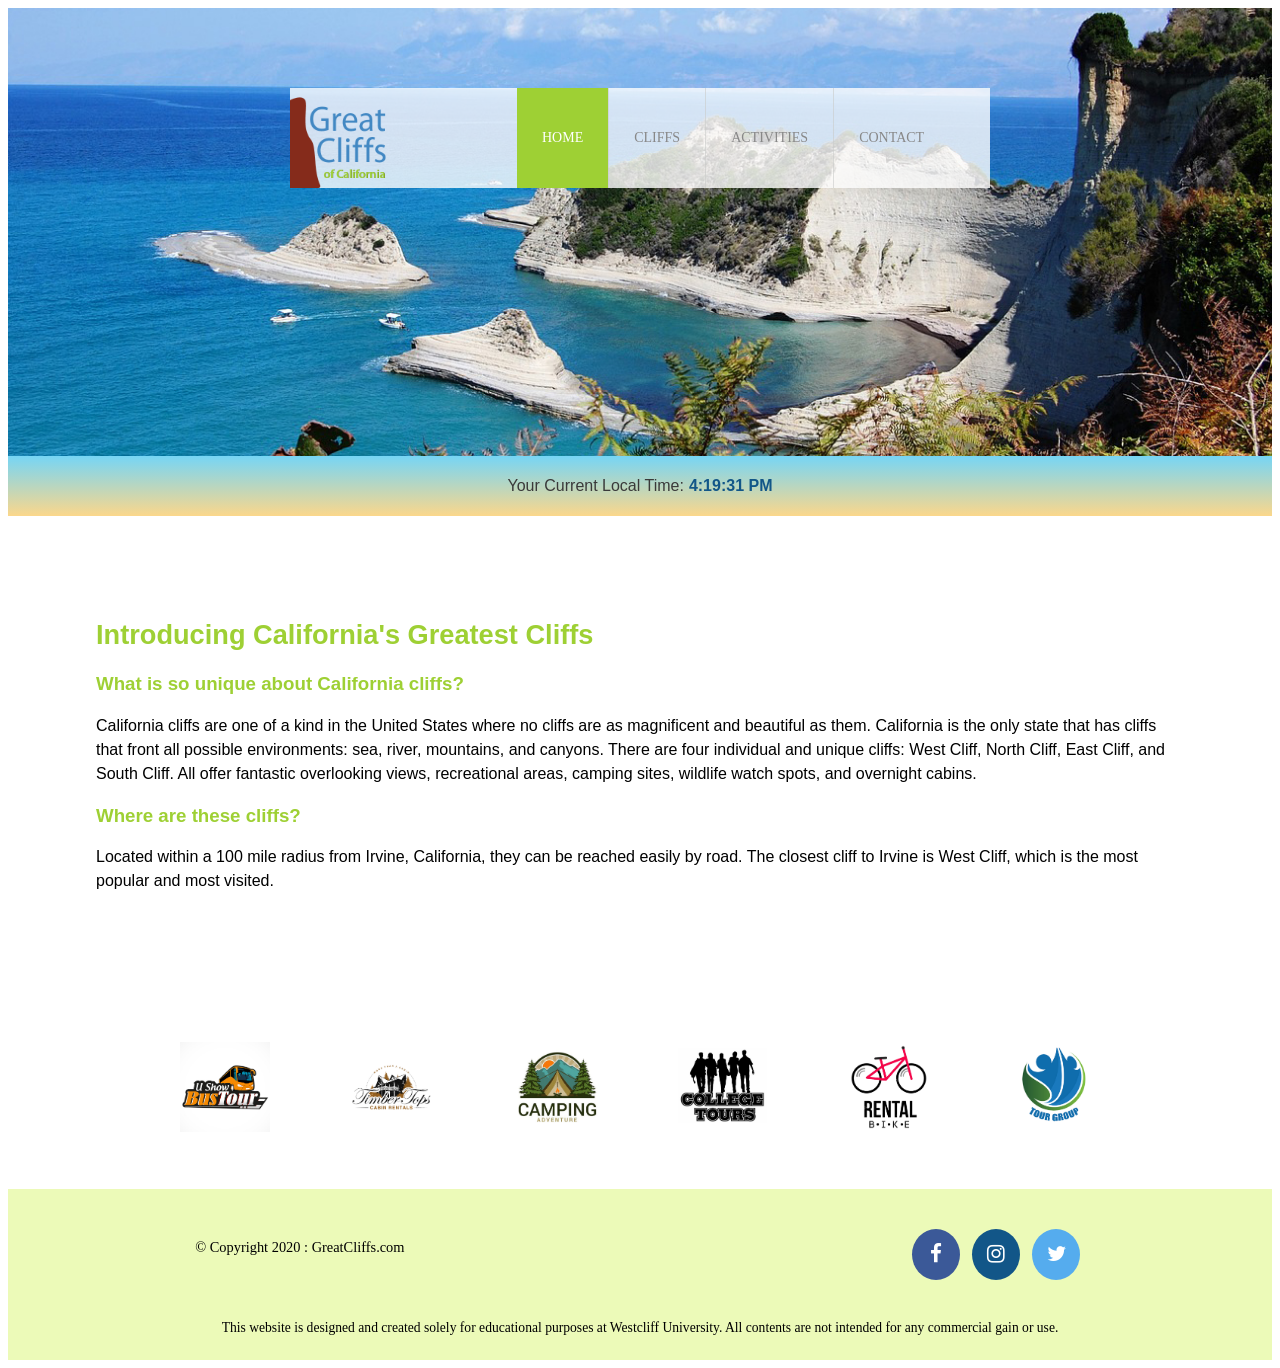
<file: index.html>
<!DOCTYPE html>
<html>

<head>
    <title>Great Cliffs</title>
    <meta charset="utf-8">

    <link rel="stylesheet"
        href="https://cdnjs.cloudflare.com/ajax/libs/font-awesome/4.7.0/css/font-awesome.min.css">

    <link rel="stylesheet" href="styles.css">
</head>

<body id="home">

    <div id="container">

        <header>

            <div class="main-header">

                <div class="logo">
                    <img src="images/logo.png" alt="Great Cliffs Logo" width="125">
                </div>

                <nav class="main-menu">
                    <ul>
                        <li class="active">
                            <a href="index.html">Home</a>
                        </li>

                        <li>
                            <a href="cliffs.html">Cliffs</a>
                        </li>

                        <li>
                            <a href="activities.html">Activities</a>
                        </li>

                        <li>
                            <a href="contact.html">Contact</a>
                        </li>
                    </ul>
                </nav>

            </div>

        </header>

        <section id="timeofday">
            <span>Your Current Local Time: </span>
            <span id="clock"></span>
        </section>

        <main>

            <h2>Introducing California's Greatest Cliffs</h2>

            <h3>What is so unique about California cliffs?</h3>

            <p>
                California cliffs are one of a kind in the United States where no cliffs are as magnificent and
                beautiful as them. California is the only state that has cliffs that front all possible
                environments: sea, river, mountains, and canyons. There are four individual and unique cliffs:
                West Cliff, North Cliff, East Cliff, and South Cliff. All offer fantastic overlooking views,
                recreational areas, camping sites, wildlife watch spots, and overnight cabins.
            </p>

            <h3>Where are these cliffs?</h3>

            <p>
                Located within a 100 mile radius from Irvine, California, they can be reached easily by road.
                The closest cliff to Irvine is West Cliff, which is the most popular and most visited.
            </p>

        </main>

        <section>

            <ul id="partners">

                <!--
                <li class="partner">
                    <img src="images/partners/partner-bustour.png" alt="Partner Bus Tours">
                </li>

                <li class="partner">
                    <img src="images/partners/partner-cabinrental.png" alt="Partner Cabin Rental">
                </li>

                <li class="partner">
                    <img src="images/partners/partner-campingadv.png" alt="Partner Camping Adventure">
                </li>

                <li class="partner">
                    <img src="images/partners/partner-collegetours.png" alt="Partner College Tours">
                </li>

                <li class="partner">
                    <img src="images/partners/partner-rentalbike.png" alt="Partner Bike Rentals">
                </li>

                <li class="partner">
                    <img src="images/partners/partner-tourgroup.png" alt="Partner Tour Group">
                </li>
                -->

            </ul>

        </section>

        <footer>

            <div id="nondisclaimer">

                <div class="copy">
                    &copy; Copyright 2020 : GreatCliffs.com
                </div>

                <div class="social">
                    <a href="#" class="fa fa-facebook" aria-label="Facebook"></a>
                    <a href="#" class="fa fa-instagram" aria-label="Instagram"></a>
                    <a href="#" class="fa fa-twitter" aria-label="Twitter"></a>
                </div>

            </div>

            <div id="disclaimer">
                <p>
                    This website is designed and created solely for educational purposes at Westcliff University.
                    All contents are not intended for any commercial gain or use.
                </p>
            </div>

        </footer>

    </div>

    <script>
        function currentTime() {

            var d = new Date();
            var hr = d.getHours();
            var min = d.getMinutes();
            var sec = d.getSeconds();
            var ampm;

            if (sec < 10) {
                sec = "0" + sec;
            }

            if (min < 10) {
                min = "0" + min;
            }

            if (hr === 12) {
                ampm = "PM";
            } else if (hr > 12) {
                hr = hr - 12;
                ampm = "PM";
            } else {
                ampm = "AM";
            }

            if (hr === 0) {
                hr = 12;
            }

            var time = hr + ":" + min + ":" + sec + " " + ampm;

            document.getElementById("clock").innerText = time;
        }

        currentTime();

        setInterval(currentTime, 1000);
    </script>

    <script src="js/site.js"></script>

</body>

</html>
</file>
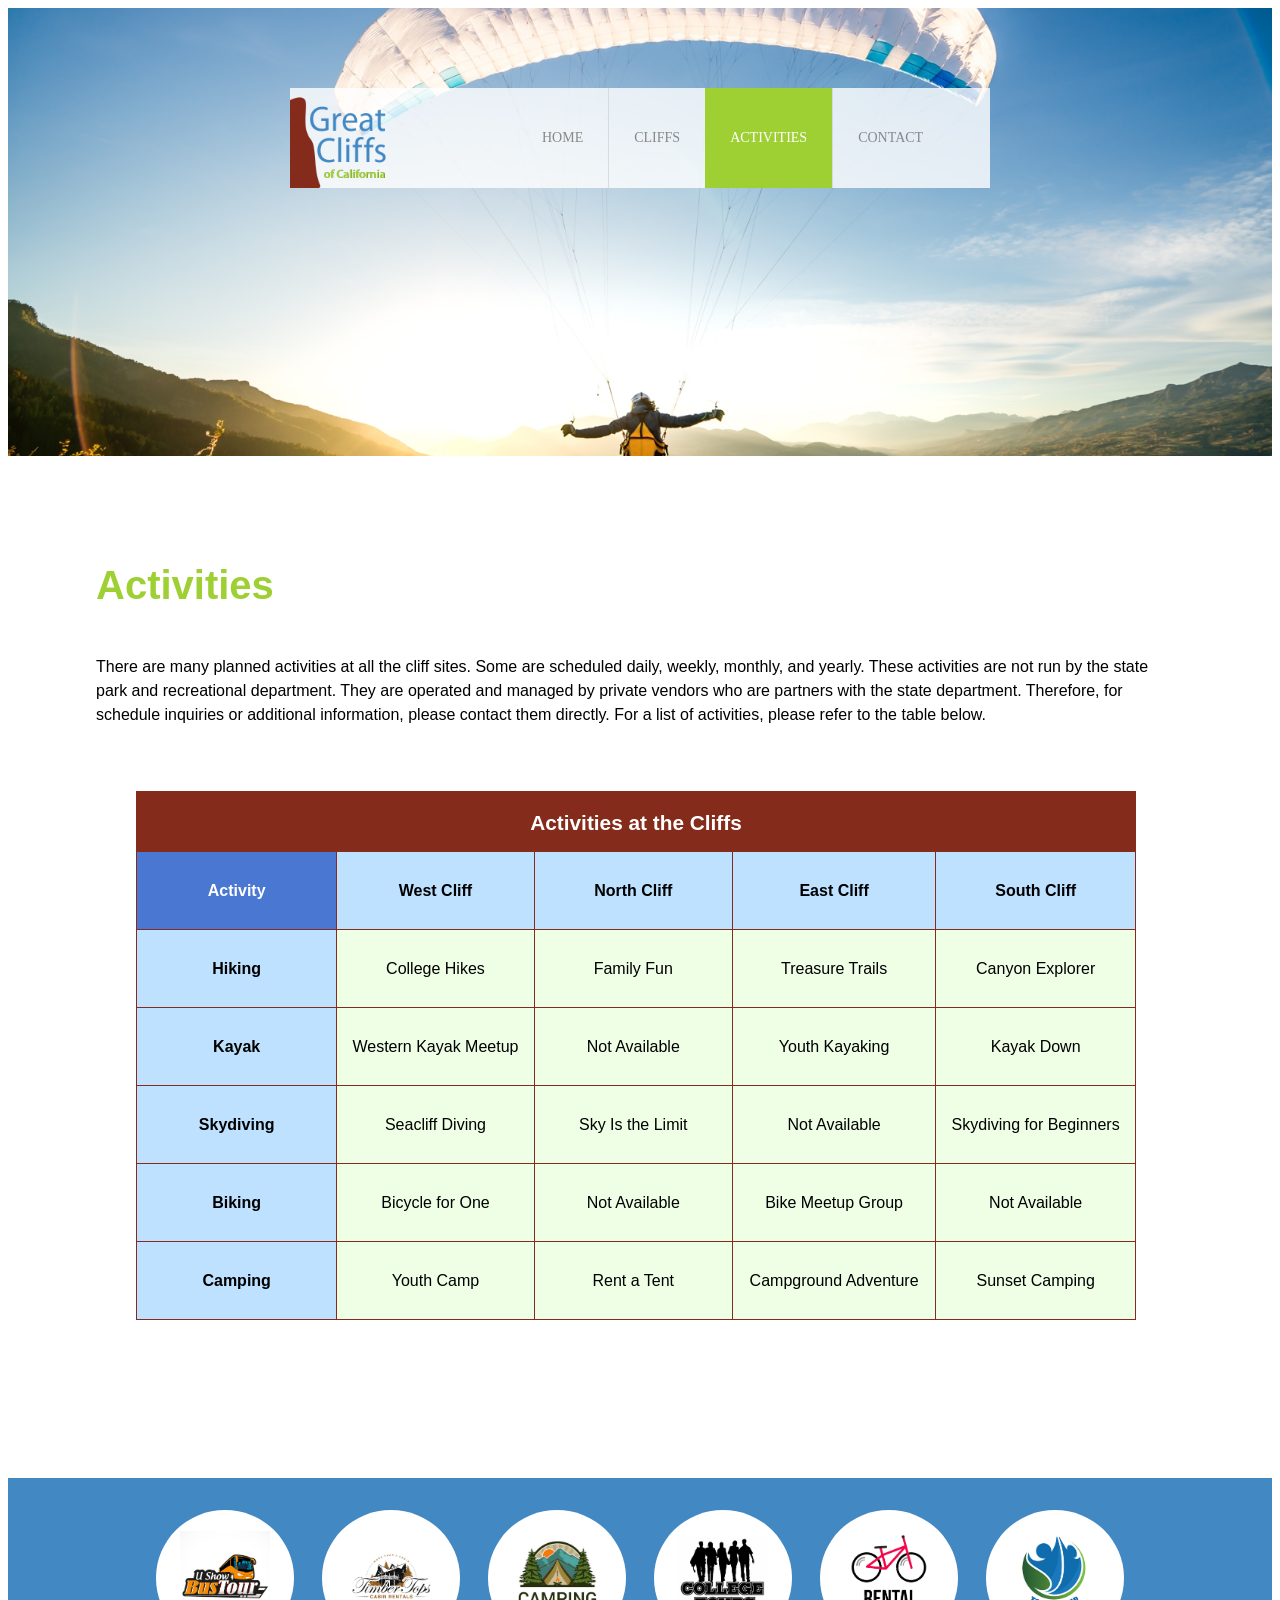
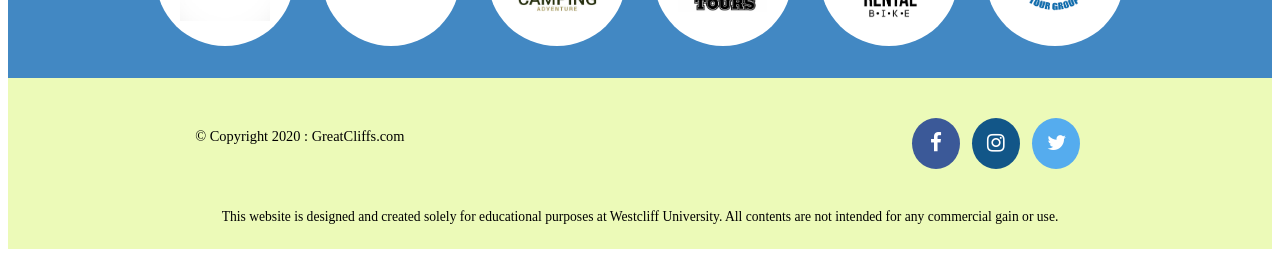
<file: activities.html>
<!DOCTYPE html>
<html>

<head>
    <title>Great Cliffs</title>
    <meta charset="utf-8">

    <link rel="stylesheet"
        href="https://cdnjs.cloudflare.com/ajax/libs/font-awesome/4.7.0/css/font-awesome.min.css">

    <link rel="stylesheet" href="styles.css">
</head>

<body id="activities">

    <div id="container">

        <header>

            <div class="main-header">

                <div class="logo">
                    <img src="images/logo.png"
                        alt="Great Cliffs Logo"
                        width="125">
                </div>

                <nav class="main-menu">
                    <ul>
                        <li>
                            <a href="index.html">Home</a>
                        </li>

                        <li>
                            <a href="cliffs.html">Cliffs</a>
                        </li>

                        <li class="active">
                            <a href="activities.html">Activities</a>
                        </li>

                        <li>
                            <a href="contact.html">Contact</a>
                        </li>
                    </ul>
                </nav>

            </div>

        </header>

        <main>

            <h1>Activities</h1>

            <p>
                There are many planned activities at all the cliff sites.
                Some are scheduled daily, weekly, monthly, and yearly.
                These activities are not run by the state park and
                recreational department. They are operated and managed
                by private vendors who are partners with the state
                department. Therefore, for schedule inquiries or
                additional information, please contact them directly.
                For a list of activities, please refer to the table below.
            </p>

            <table>

                <caption>Activities at the Cliffs</caption>

                <thead>
                    <tr>
                        <th>Activity</th>
                        <th>West Cliff</th>
                        <th>North Cliff</th>
                        <th>East Cliff</th>
                        <th>South Cliff</th>
                    </tr>
                </thead>

                <tbody>

                    <tr>
                        <td>Hiking</td>
                        <td>College Hikes</td>
                        <td>Family Fun</td>
                        <td>Treasure Trails</td>
                        <td>Canyon Explorer</td>
                    </tr>

                    <tr>
                        <td>Kayak</td>
                        <td>Western Kayak Meetup</td>
                        <td>Not Available</td>
                        <td>Youth Kayaking</td>
                        <td>Kayak Down</td>
                    </tr>

                    <tr>
                        <td>Skydiving</td>
                        <td>Seacliff Diving</td>
                        <td>Sky Is the Limit</td>
                        <td>Not Available</td>
                        <td>Skydiving for Beginners</td>
                    </tr>

                    <tr>
                        <td>Biking</td>
                        <td>Bicycle for One</td>
                        <td>Not Available</td>
                        <td>Bike Meetup Group</td>
                        <td>Not Available</td>
                    </tr>

                    <tr>
                        <td>Camping</td>
                        <td>Youth Camp</td>
                        <td>Rent a Tent</td>
                        <td>Campground Adventure</td>
                        <td>Sunset Camping</td>
                    </tr>

                </tbody>

            </table>

            <div id="displaySelected">

                <div id="result">
                    <h4>My selected activities to enquire:</h4>
                </div>

                <div id="sendinfo">
                    <input
                        type="email"
                        placeholder="johndoe@gmail.com">

                    <button type="button">Get Info</button>
                </div>

            </div>

        </main>

        <section class="partners-section">

            <ul id="partners">

                <!-- Partner images are created by site.js -->

            </ul>

        </section>

        <footer>

            <div id="nondisclaimer">

                <div class="copy">
                    &copy; Copyright 2020 : GreatCliffs.com
                </div>

                <div class="social">
                    <a href="#"
                        class="fa fa-facebook"
                        aria-label="Facebook"></a>

                    <a href="#"
                        class="fa fa-instagram"
                        aria-label="Instagram"></a>

                    <a href="#"
                        class="fa fa-twitter"
                        aria-label="Twitter"></a>
                </div>

            </div>

            <div id="disclaimer">
                <p>
                    This website is designed and created solely for
                    educational purposes at Westcliff University.
                    All contents are not intended for any commercial
                    gain or use.
                </p>
            </div>

        </footer>

    </div>

    <script src="js/site.js"></script>

    <script src="https://code.jquery.com/jquery-3.7.1.min.js"></script>

    <script src="js/activity.js"></script>

</body>

</html>
</file>
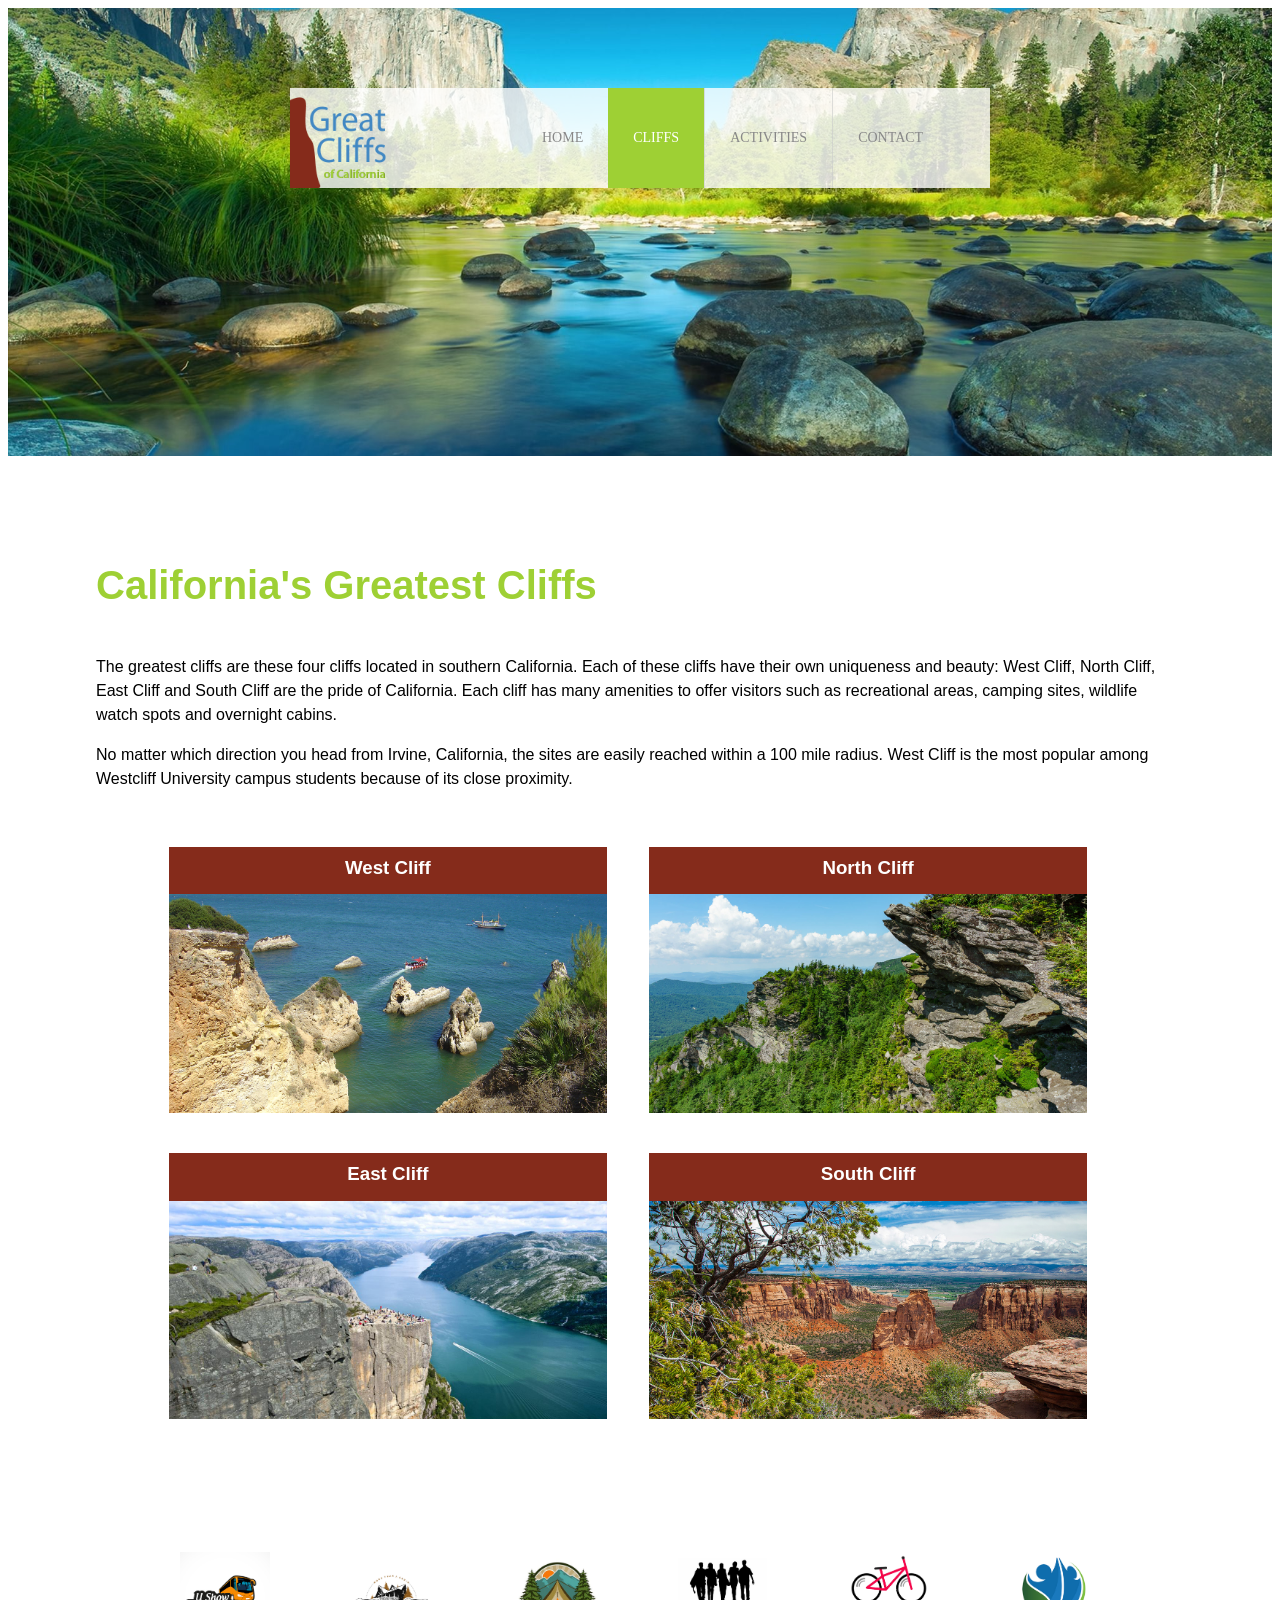
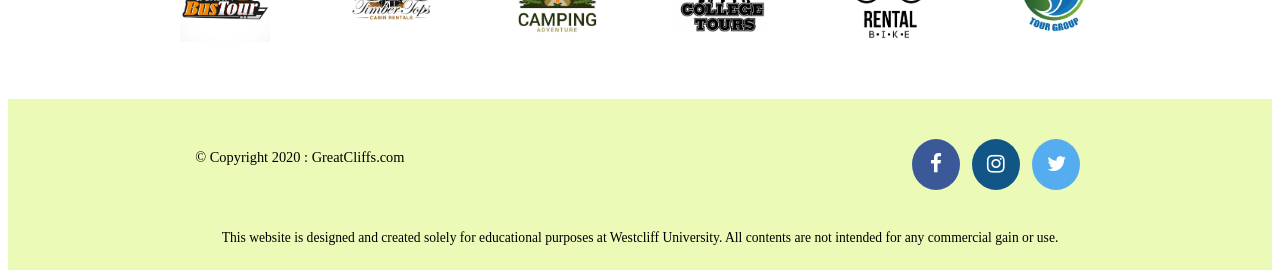
<file: cliffs.html>
<!DOCTYPE html>
<html>

<head>
    <title>Great Cliffs of California</title>
    <meta charset="utf-8">

    <link rel="stylesheet"
        href="https://cdnjs.cloudflare.com/ajax/libs/font-awesome/4.7.0/css/font-awesome.min.css">

    <link rel="stylesheet" href="styles.css">
</head>

<body id="cliffs">

    <div id="container">

        <header>

            <div class="main-header">

                <div class="logo">
                    <img src="images/logo.png" alt="Great Cliffs Logo" width="125">
                </div>

                <nav class="main-menu">
                    <ul>
                        <li>
                            <a href="index.html">Home</a>
                        </li>

                        <li class="active">
                            <a href="cliffs.html">Cliffs</a>
                        </li>

                        <li>
                            <a href="activities.html">Activities</a>
                        </li>

                        <li>
                            <a href="contact.html">Contact</a>
                        </li>
                    </ul>
                </nav>

            </div>

        </header>

        <main>

            <h1>California's Greatest Cliffs</h1>

            <p>
                The greatest cliffs are these four cliffs located in southern California. Each of these cliffs
                have their own uniqueness and beauty: West Cliff, North Cliff, East Cliff and South Cliff are
                the pride of California. Each cliff has many amenities to offer visitors such as recreational
                areas, camping sites, wildlife watch spots and overnight cabins.
            </p>

            <p>
                No matter which direction you head from Irvine, California, the sites are easily reached within
                a 100 mile radius. West Cliff is the most popular among Westcliff University campus students
                because of its close proximity.
            </p>

            <section class="cliffs">

                <div class="site">
                    <h3>West Cliff</h3>
                    <img src="images/cliff-west-sea.jpg" alt="West Cliff" width="1200">
                </div>

                <div class="site">
                    <h3>North Cliff</h3>
                    <img src="images/cliff-north-mountain.jpg" alt="North Cliff" width="1200">
                </div>

                <div class="site">
                    <h3>East Cliff</h3>
                    <img src="images/cliff-east-river.jpg" alt="East Cliff" width="1200">
                </div>

                <div class="site">
                    <h3>South Cliff</h3>
                    <img src="images/cliff-south-canyon.jpg" alt="South Cliff" width="1200">
                </div>

            </section>

        </main>

        <section>

            <ul id="partners">

                <!--
                <li class="partner">
                    <img src="images/partners/partner-bustour.png" alt="Partner Bus Tours">
                </li>

                <li class="partner">
                    <img src="images/partners/partner-cabinrental.png" alt="Partner Cabin Rental">
                </li>

                <li class="partner">
                    <img src="images/partners/partner-campingadv.png" alt="Partner Camping Adventure">
                </li>

                <li class="partner">
                    <img src="images/partners/partner-collegetours.png" alt="Partner College Tours">
                </li>

                <li class="partner">
                    <img src="images/partners/partner-rentalbike.png" alt="Partner Bike Rentals">
                </li>

                <li class="partner">
                    <img src="images/partners/partner-tourgroup.png" alt="Partner Tour Group">
                </li>
                -->

            </ul>

        </section>

        <footer>

            <div id="nondisclaimer">

                <div class="copy">
                    &copy; Copyright 2020 : GreatCliffs.com
                </div>

                <div class="social">
                    <a href="#" class="fa fa-facebook" aria-label="Facebook"></a>
                    <a href="#" class="fa fa-instagram" aria-label="Instagram"></a>
                    <a href="#" class="fa fa-twitter" aria-label="Twitter"></a>
                </div>

            </div>

            <div id="disclaimer">
                <p>
                    This website is designed and created solely for educational purposes at Westcliff University.
                    All contents are not intended for any commercial gain or use.
                </p>
            </div>

        </footer>

    </div>

    <script src="js/site.js"></script>

</body>

</html>
</file>
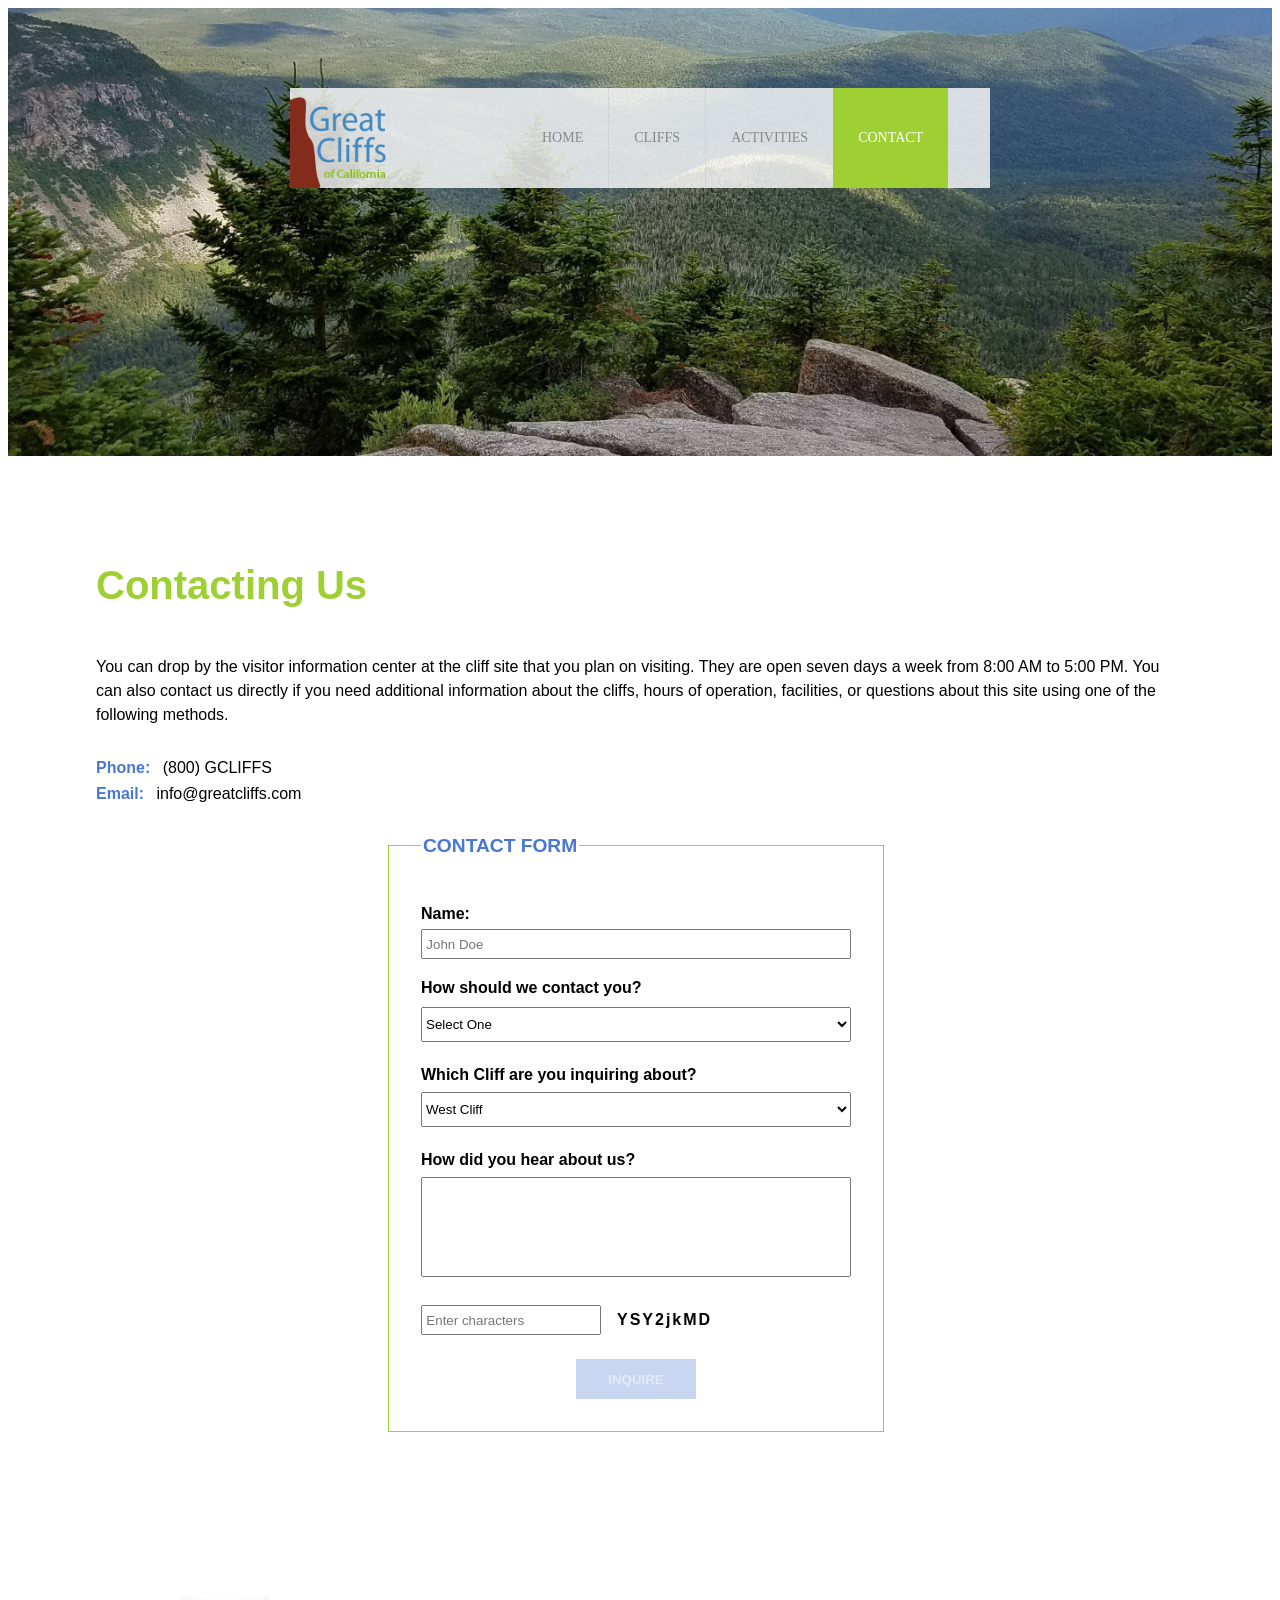
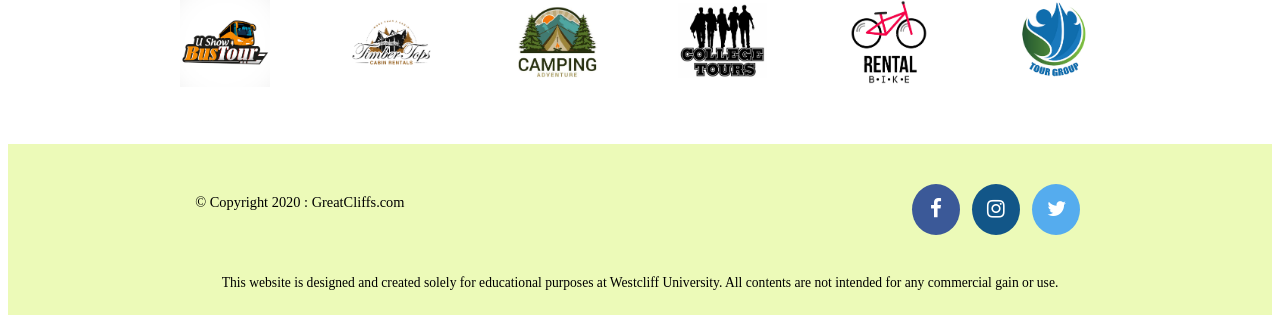
<file: contact.html>
<!DOCTYPE html>
<html>

<head>
    <title>Great Cliffs</title>
    <meta charset="utf-8">

    <link rel="stylesheet" href="https://cdnjs.cloudflare.com/ajax/libs/font-awesome/4.7.0/css/font-awesome.min.css">

    <link rel="stylesheet" href="styles.css">
</head>

<body id="contact" onLoad="disableButton(true)">

    <div id="container">

        <header>

            <div class="main-header">

                <div class="logo">
                    <img src="images/logo.png" alt="Great Cliffs Logo" width="125">
                </div>

                <nav class="main-menu">
                    <ul>
                        <li>
                            <a href="index.html">Home</a>
                        </li>

                        <li>
                            <a href="cliffs.html">Cliffs</a>
                        </li>

                        <li>
                            <a href="activities.html">Activities</a>
                        </li>

                        <li class="active">
                            <a href="contact.html">Contact</a>
                        </li>
                    </ul>
                </nav>

            </div>

        </header>

        <main>

            <h1>Contacting Us</h1>

            <p>
                You can drop by the visitor information center at the cliff site that you plan on visiting.
                They are open seven days a week from 8:00 AM to 5:00 PM. You can also contact us directly
                if you need additional information about the cliffs, hours of operation, facilities,
                or questions about this site using one of the following methods.
            </p>

            <div class="contactinfo">

                <div class="phone">
                    <span>Phone:</span>
                    <span>(800) GCLIFFS</span>
                </div>

                <div class="email">
                    <span>Email:</span>
                    <span>info@greatcliffs.com</span>
                </div>

            </div>

            <form action="/contact" method="post">

                <fieldset>

                    <legend>Contact Form</legend>

                    <div class="textbox">

                        <label for="name">Name:</label>
                        <input type="text" id="name" name="name" placeholder="John Doe" required>

                    </div>

                    <div class="contactmethod">

                        <label for="contact-method">How should we contact you?</label>

                        <select id="contact-method" name="contact-method">
                            <option id="select-contact" value="">Select One</option>
                            <option id="email-option" value="email">Email</option>
                            <option id="phone-option" value="phone">Phone</option>
                        </select>

                        <div id="email-box" class="contact-option">
                            <label for="email">Enter your email:</label>
                            <input type="email" id="email" name="email" placeholder="johndoe@gmail.com">
                        </div>

                        <div id="phone-box" class="contact-option">
                            <label for="phone">Enter your phone:</label>
                            <input type="tel" id="phone" name="phone" placeholder="xxx xxx xxxx">
                        </div>

                    </div>

                    <div class="selectmenu">

                        <label for="cliff">Which Cliff are you inquiring about?</label>

                        <select id="cliff" name="cliff">
                            <option value="west">West Cliff</option>
                            <option value="north">North Cliff</option>
                            <option value="east">East Cliff</option>
                            <option value="south">South Cliff</option>
                        </select>

                    </div>

                    <div class="commentbox">

                        <label for="comments">How did you hear about us?</label>
                        <textarea id="comments" name="comments"></textarea>

                    </div>

                    <div class="randomcode">
                        <input type="text" id="codeentered" name="randomcode" placeholder="Enter characters">
                        <p id="codes"></p>
                    </div>

                    <div class="button">
                        <input type="submit" id="submit" value="Inquire">
                    </div>

                </fieldset>

            </form>

        </main>

        <section>

            <ul id="partners">

                <!--
                <li class="partner">
                    <img src="images/partners/partner-bustour.png" alt="Partner Bus Tours">
                </li>

                <li class="partner">
                    <img src="images/partners/partner-cabinrental.png" alt="Partner Cabin Rental">
                </li>

                <li class="partner">
                    <img src="images/partners/partner-campingadv.png" alt="Partner Camping Adventure">
                </li>

                <li class="partner">
                    <img src="images/partners/partner-collegetours.png" alt="Partner College Tours">
                </li>

                <li class="partner">
                    <img src="images/partners/partner-rentalbike.png" alt="Partner Bike Rentals">
                </li>

                <li class="partner">
                    <img src="images/partners/partner-tourgroup.png" alt="Partner Tour Group">
                </li>
                -->

            </ul>

        </section>

        <footer>

            <div id="nondisclaimer">

                <div class="copy">
                    &copy; Copyright 2020 : GreatCliffs.com
                </div>

                <div class="social">
                    <a href="#" class="fa fa-facebook" aria-label="Facebook"></a>
                    <a href="#" class="fa fa-instagram" aria-label="Instagram"></a>
                    <a href="#" class="fa fa-twitter" aria-label="Twitter"></a>
                </div>

            </div>

            <div id="disclaimer">
                <p>
                    This website is designed and created solely for educational purposes at Westcliff University.
                    All contents are not intended for any commercial gain or use.
                </p>
            </div>

        </footer>

    </div>
    <script src="js/site.js"></script>
    <script src="js/randomcodes.js"></script>

</body>

</html>
</file>
<file: styles.css>
header {
    width: 100%;
    min-height: 400px;
    padding-top: 3em;
}

#home header {
    background-color: lightgrey;
    background-image: url("images/cliff_ocean.jpg");
    background-repeat: no-repeat;
    background-position: center;
    background-size: cover;
}

#cliffs header {
    background-color: lightgrey;
    background-image: url("images/forest_cliff.jpg");
    background-repeat: no-repeat;
    background-position: center;
    background-size: cover;
}

#activities header {
    background-color: lightgrey;
    background-image: url("images/runfly.jpg");
    background-repeat: no-repeat;
    background-position: center;
    background-size: cover;
}

#contact header {
    background-color: lightgrey;
    background-image: url("images/cliff_rock.jpg");
    background-repeat: no-repeat;
    background-position: center;
    background-size: cover;
}

.main-header {
    width: 700px;
    min-height: 100px;
    height: 100px;
    margin: 2em auto 0 auto;
    background-color: rgba(255, 255, 255, 0.8);
}

.main-header .logo img {
    width: 100px;
    height: 100px;
    margin: 0 2em 0 0;
    float: left;
}

.main-menu {
    margin-left: 227px;
    font-weight: 400;
}

.main-menu ul {
    margin: 0;
    padding: 0;
}

.main-menu li {
    display: inline-block;
    float: left;
    padding-left: 25px;
    padding-right: 25px;
    border-left: 1px solid rgba(202, 204, 202, 0.6);
    line-height: 100px;
    list-style-type: none;
    text-transform: uppercase;
    font-size: 14px;
}

.main-menu li:first-child {
    border-left: none;
}

.main-menu li a {
    color: #888;
    text-decoration: none;
}

.main-menu li a:hover {
    color: #9ed034;
}

.main-menu li.active {
    border: none;
    background-color: #9ed034;
}

.main-menu li.active a {
    color: #fff;
}

/* Main */

main {
    margin: 2em 0;
    padding: 3em 6em 3em 5.5em;
    font-family: Arial, Helvetica, sans-serif;
}

main h1 {
    padding-bottom: 0.5em;
    color: #9ed034;
    font-size: 2.5em;
}

main h2 {
    color: #9ed034;
    font-size: 1.7em;
}

main h3 {
    color: #9ed034;
}

main p {
    line-height: 1.5em;
}

/* Home Page Time Display */

#timeofday {
    width: 100%;
    min-height: 60px;
    display: flex;
    justify-content: center;
    align-items: center;
    background: linear-gradient(0deg,
            rgba(251, 215, 139, 1) 0%,
            rgba(118, 213, 245, 1) 100%);
    color: #3a3a3a;
    font-family: Arial, Helvetica, sans-serif;
}

#clock {
    margin-left: 5px;
    color: #125688;
    font-weight: bold;
}

/* Partners */

.partners-section {
    width: 100%;
    background-color: #4288C3;
}

#partners {
    width: 1200px;
    margin: 0 auto;
    padding: 2em 0;
    text-align: center;
}

#partners .partner {
    display: inline-block;
    margin: 0 0.75em;
    padding: 1.3em 1.5em;
    border-radius: 50%;
    background-color: #fff;
}

#partners .partner img {
    width: 90px;
    height: 90px;
}

/* Footer */

footer {
    width: 100%;
    height: 155px;
    padding-bottom: 1em;
    background-color: #ecfab8;
}

footer #nondisclaimer .copy {
    float: left;
    padding: 3.5em 3.5em 3.5em 13em;
    font-size: 0.9em;
}

footer #nondisclaimer .social {
    float: right;
    margin-right: 9.25em;
    padding: 2.5em;
}

footer #disclaimer {
    clear: both;
}

footer #disclaimer p {
    margin: 0;
    text-align: center;
    font-size: 0.85em;
}

footer .social .fa {
    width: 18px;
    margin: 0 4px;
    padding: 15px;
    text-align: center;
    text-decoration: none;
    font-size: 1.3em;
}

footer .social .fa:hover {
    opacity: 0.7;
}

footer .social .fa-facebook {
    background: #3B5998;
    color: white;
}

footer .social .fa-instagram {
    background: #125688;
    color: white;
}

footer .social .fa-twitter {
    background: #55ACEE;
    color: white;
}

footer .social .fa-facebook,
footer .social .fa-instagram,
footer .social .fa-twitter {
    border-radius: 50%;
}

/* Activities Table */

table {
    width: 1000px;
    margin: 4em auto 0 auto;
    border-collapse: collapse;
}

caption {
    height: 40px;
    padding-top: 1em;
    background-color: #852B1B;
    color: #fff;
    font-size: 1.3em;
    font-weight: bold;
}

thead {
    background-color: #BDE1FF;
}

tbody {
    background-color: #EEFFE6;
    text-align: center;
}

th,
td {
    width: 225px;
    height: 75px;
    border: solid 1px #852B1B;
    vertical-align: middle;
}

th:first-child {
    width: 125px;
    height: 50px;
    background-color: #4977D1;
    color: #fff;
}

td:first-child {
    background-color: #BDE1FF;
    font-weight: bold;
}

/* Contact */

.contactinfo {
    margin: 2em 0;
}

.contactinfo div {
    margin-bottom: 0.5em;
}

.contactinfo span:first-child {
    margin-right: 0.5em;
    color: #4977D1;
    font-weight: bold;
}

form {
    width: 500px;
    margin: 2em auto;
}

fieldset {
    padding: 2em;
    border: solid 1px #9ed034;
}

legend {
    color: #4977D1;
    font-size: 1.2em;
    font-weight: bold;
    text-transform: uppercase;
}

form label {
    font-weight: bold;
}

.textbox label {
    display: block;
    margin-top: 1em;
}

.textbox input {
    width: 100%;
    height: 30px;
    margin-top: 0.5em;
    padding: 0.25em;
    box-sizing: border-box;
}

.radios,
.selectmenu,
.commentbox {
    margin-top: 1.5em;
}

.radios>label:first-child {
    display: block;
    margin-bottom: 0.5em;
}

.selectmenu label,
.commentbox label {
    display: block;
    margin-bottom: 0.5em;
}

select {
    width: 100%;
    height: 35px;
}

textarea {
    width: 100%;
    height: 100px;
    box-sizing: border-box;
    resize: none;
}

.randomcode {
    margin-top: 1.5em;
    display: flex;
    align-items: center;
    gap: 1em;
}

.randomcode input {
    width: 180px;
    height: 30px;
    padding: 0.25em;
    box-sizing: border-box;
}

.randomcode p {
    margin: 0;
    font-weight: bold;
    letter-spacing: 2px;
}

form .button {
    margin-top: 1.5em;
    text-align: center;
}

form .button input {
    width: 120px;
    height: 40px;
    border: none;
    /* background-color: #4977D1; */
    color: #fff;
    font-weight: bold;
    text-transform: uppercase;
    cursor: pointer;
}

/*
form .button input:hover {
    background-color: #9ed034;
}
*/

/* Cliffs */

#cliffs main .cliffs {
    width: 90%;
    margin: 0 auto;
    background: none;
}

#cliffs main .cliffs .site {
    display: inline-block;
    width: 45%;
    margin: 2.5em 1.2em 0 1.2em;
    vertical-align: top;
}

#cliffs main .cliffs .site h3 {
    height: 2em;
    margin: 0;
    padding-top: 0.55em;
    background-color: #852B1B;
    color: #fff;
    text-align: center;
}

#cliffs main .cliffs .site img {
    display: block;
    width: 100%;
    height: auto;
}

.contact-option {
    display: none;
    margin-top: 15px;
}

.contactmethod {
    margin-top: 20px;
}

.contactmethod label,
.contactmethod select,
.contactmethod input {
    display: block;
    margin-bottom: 10px;
}

/* Activity table interaction */

#activities table tbody td.selectable {
    cursor: pointer;
}

#activities table tbody td.selectable:hover {
    background-color: #dff0d8;
}

#activities table tbody td.selected {
    background-color: #8dc63f;
    color: white;
    font-weight: bold;
}

#activities table tbody td.unavailable {
    cursor: default;
}

/* Selected activities display box */

#activities main #displaySelected {
    visibility: hidden;
    width: 600px;
    margin: 0 auto;
    padding: 0.75em;
    border: 2px solid #9ed034;
    box-sizing: border-box;
}

#activities main #displaySelected #result,
#activities main #displaySelected #sendinfo {
    display: inline-block;
    margin: 0;
    vertical-align: middle;
}

#activities main #displaySelected #result {
    min-height: 50px;
    width: 300px;
    padding: 0;
}

#activities main #displaySelected #result h4 {
    margin-top: 0;
    margin-bottom: 1em;
    font-size: 1.15em;
}

#activities main #displaySelected #result p {
    margin: 0.5em 0;
}

#activities main #displaySelected #result p span {
    color: #4977D1;
    font-weight: bold;
}

#activities main #displaySelected #sendinfo {
    width: 260px;
}

#activities main #displaySelected #sendinfo input[type="email"] {
    width: 180px;
    height: 28px;
    padding: 0.25em;
    box-sizing: border-box;
}

#activities main #displaySelected #sendinfo button {
    height: 28px;
    padding: 0 0.75em;
    border: none;
    background-color: #4977D1;
    color: #fff;
    cursor: pointer;
}

#activities main #displaySelected #sendinfo button:hover {
    background-color: #9ed034;
}
</file>
